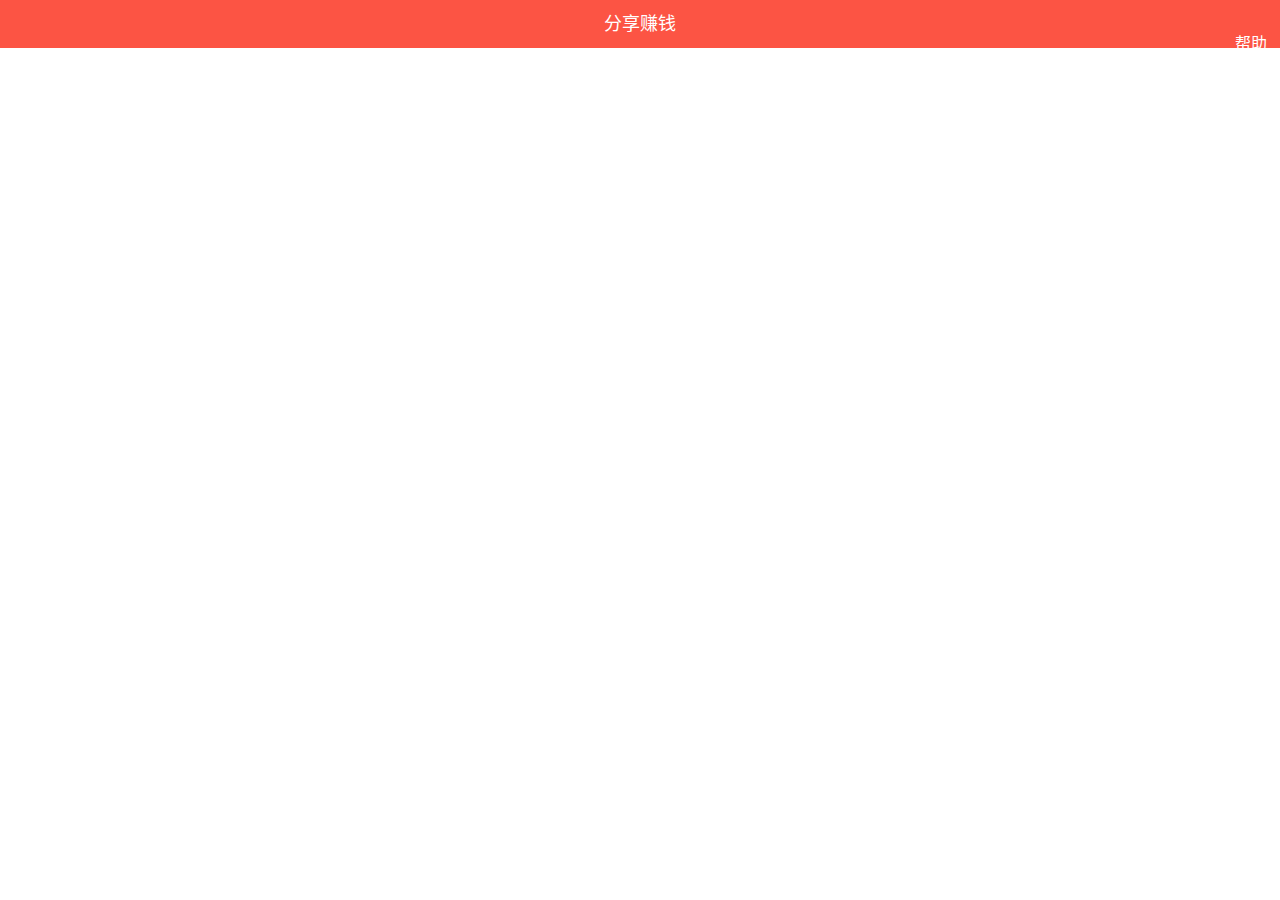
<file: html/home.html>
<!DOCTYPE HTML>
<html lang="zh-cn">
<head>
    <meta charset="utf-8">
    <meta name="viewport" content="maximum-scale=1.0, minimum-scale=1.0, user-scalable=0, initial-scale=1.0, width=device-width" />
    <meta name="format-detection" content="telephone=no, email=no, date=no, address=no">
    <title>Hello APP</title>
    <link rel="stylesheet" type="text/css" href="../css/api.css" />
    <link rel="stylesheet" type="text/css" href="../css/common.css" />
</head>
<body>
    <header class="header">
        <div class="home nav active"><div class="center">分享赚钱</div><div class="right">帮助</div></div>
    </header>
</body>

<script type="text/javascript" src="../script/api.js"></script>
<script type="text/javascript" src="../script/common.js"></script>
<script type="text/javascript">
    var count = 15, index = 0, dataSource = [], initStatus = false;
    apiready = function() {
        wxui.fixStatusBarAndTabBar();
        //1.获取数据
        //2.渲染小程序页面
        getListData();
    }

    function getListData() {
        var dataArr = createTestData(index, count);
        if (dataArr && dataArr.length) {
            dataSource = dataSource.concat(dataArr);
            index = dataSource.length;
            if (!initStatus) {
                wxui.list('sharelist', { dataSource: dataSource }, function(ret, err) {
                    if (!err && ret) {
                        initStatus = true;
                        if ('pullDown' == ret.type) { // 下拉刷新
                            fnListRefresh();
                        } else if ('pullUp' == ret.type) { // 上拉加载
                            fnListAddMore();
                        } else if ('cellClick' == ret.type) { // 单元格点击事件
                            wxui.alert({
                                title: 'APICloud温馨提示',
                                msg: '列表单元' + ret.index + '被点击了'
                            });
                        }
                    } else {
                        console.log('UITemplate.openView => err:' + JSON.stringify(err));
                    }
                });
            } else {
                wxui.setData({
                    name: 'sharelist',
                    data: {
                        dataSource: dataSource
                    }
                });
            }
        } else {
            //无数据处理，根据是刷新还是加载进行响应处理
            console.log('请求无数据')
        }
    }

    // 刷新列表数据 （下拉刷新）
    function fnListRefresh() {
        dataSource = [];
        index = 0;
        getListData();
    }

    // 列表加载新数据（上拉加载）
    function fnListAddMore() {
        getListData();
    }

    //模拟测试数据
    function createTestData(pIndex, pCount) {
        var dataArr = [];
        for (var i = pIndex; i < pIndex + pCount; i++) {
            var num = i % 4 + 1;
            var tObj = {
                title: 'APICloud开发者大会，各路菁英齐聚，共讨AI时代的技术革新',
                type: '技术前沿',
                date: '2018-01-05',
                imgSrc: '../../../res/list_icon_' + num + '@3x.png',
                index: i
            };
            dataArr.push(tObj);
        }
        return dataArr;
    }
</script>

</html>
</file>
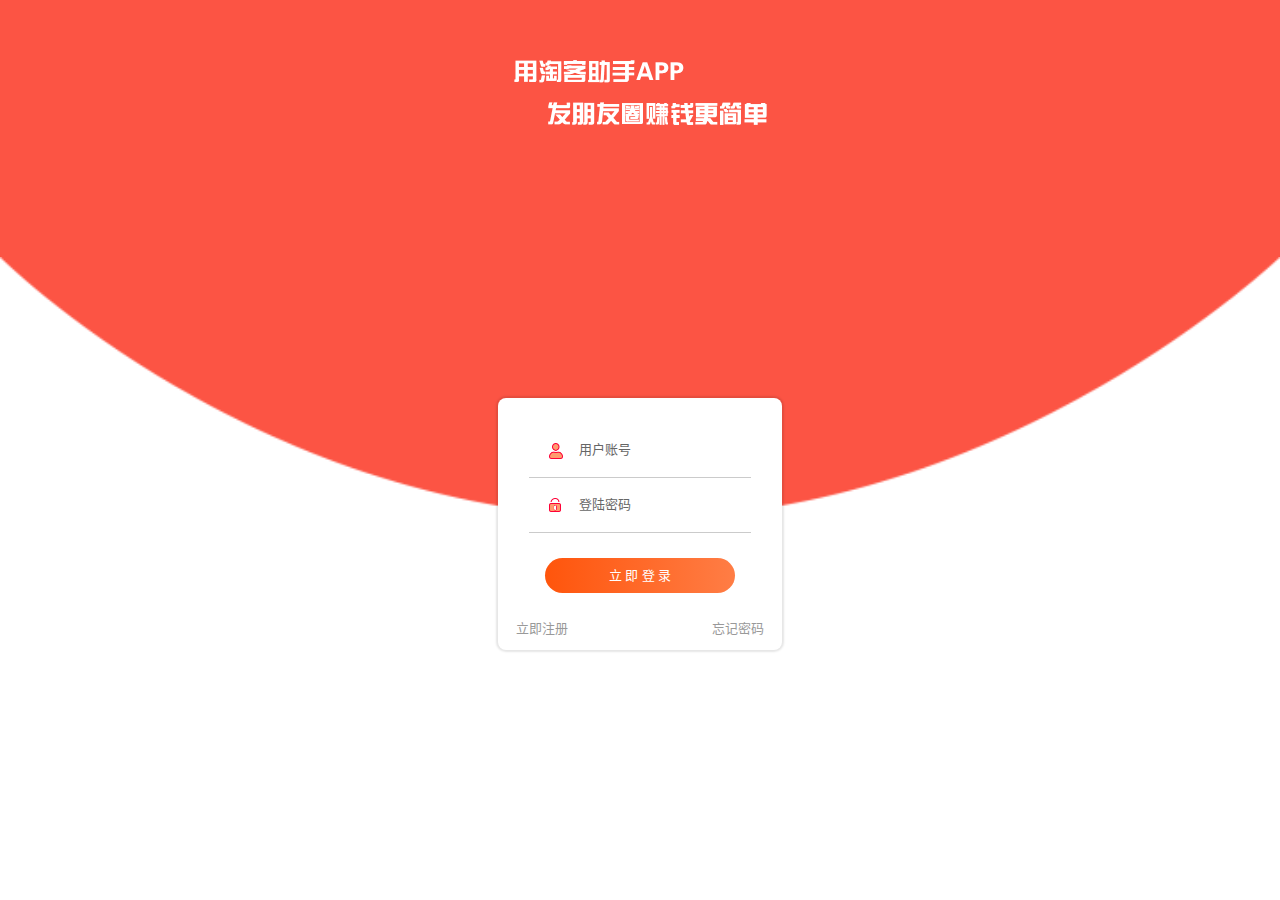
<file: html/login.html>
<!DOCTYPE HTML>
<html lang="zh-cn">
<head>
    <meta charset="utf-8">
    <meta name="viewport" content="maximum-scale=1.0, minimum-scale=1.0, user-scalable=0, initial-scale=1.0, width=device-width" />
    <meta name="format-detection" content="telephone=no, email=no, date=no, address=no">
    <title>login</title>
    <link rel="stylesheet" type="text/css" href="../css/api.css" />
    <link rel="stylesheet" type="text/css" href="../css/common.css" />
</head>
<body class="login">
    <header class="login-header">
        <div class="login-title">
            <img src="../image/image_slogn.png" alt="">
        </div>
    </header>
    <div class="login-bg">
        <img src="../image/image_bg.png" alt="">
    </div>
    <div class="login-box">
        <div class="login-form">
            <form>
                <div class="login-item username"><input type="text" placeholder="用户账号" id="username"></div>
        		<div class="login-item password"><input type="password" placeholder="登陆密码" id="password"></div>
                <div class="login-button"><div class="submit" tapmode onclick="fnLogin()">立 即 登 录</div></div>
            </form>
            <div class="login-orther">
                <span tapmode onclick="fnRegister()">立即注册</span>
                <span tapmode onclick="fnForgetPassword()">忘记密码</span>
            </div>
        </div>
    </div>
</body>
<script type="text/javascript" src="../script/api.js"></script>
<script type="text/javascript">
    apiready = function() {
        var header = $api.dom('header');
        var headerH = $api.fixStatusBar(header);
    };

    function fnLogin() {
        var username = $api.byId('username').value,
            password = $api.byId('password').value;
        console.log('username', username);
        console.log('password', password);
        // $api.post('http://www.taokezhushou.com/login',{mobile:username,password:password},function(result){
        //     console.log('result'+result)
        // })
    }

    function fnRegister() {
        api.openWin({
            name: 'register',
            url: './register.html'
        });
    }

    function fnForgetPassword() {

    }
</script>
</html>
</file>
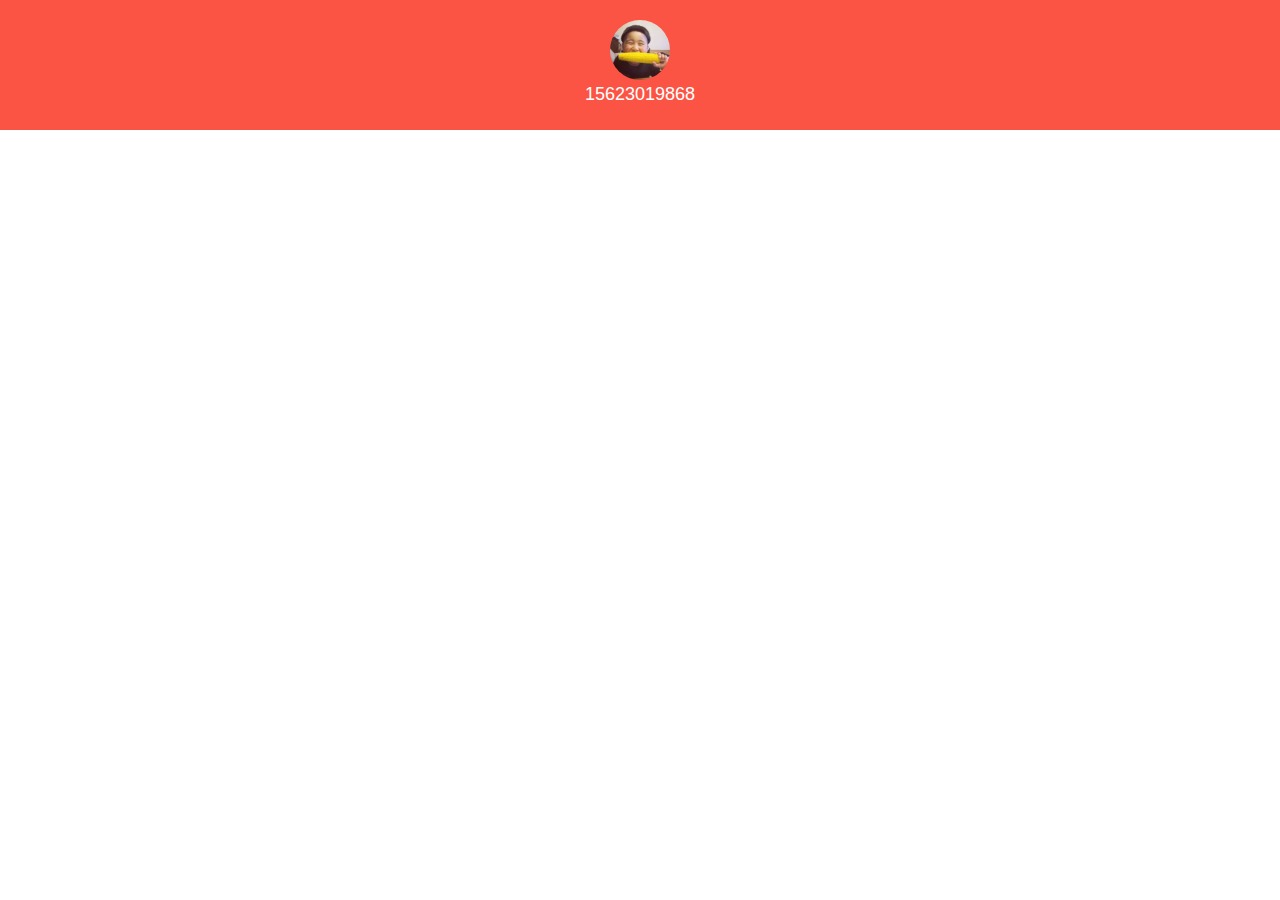
<file: html/myinfo.html>
<!DOCTYPE HTML>
<html lang="zh-cn">
<head>
    <meta charset="utf-8">
    <meta name="viewport" content="maximum-scale=1.0, minimum-scale=1.0, user-scalable=0, initial-scale=1.0, width=device-width" />
    <meta name="format-detection" content="telephone=no, email=no, date=no, address=no">
    <title>Hello APP</title>
    <link rel="stylesheet" type="text/css" href="../css/api.css" />
    <link rel="stylesheet" type="text/css" href="../css/common.css" />
</head>
<body>
    <header class="header">
        <div class="my nav active">
            <div class="info">
                <img src="../res/pic.jpg" alt="" />
                <p>15623019868</p>
            </div>
        </div>
    </header>
</body>
<script type="text/javascript" src="../script/api.js"></script>
<script type="text/javascript" src="../script/common.js"></script>
<script type="text/javascript">
    apiready = function() {
        wxui.fixStatusBarAndTabBar();
        //1.获取用户数据

        wxui.list('myinfo', { dataSource: [1,2] }, function(ret, err){
            if(!err && ret){
                if(ret.type === 'switchChange'){
                    changePush(ret.status);
                }else if (ret.type === 'cellClick') {
                    switch (ret.name) {
                        case 'channel':
                            fnOpenChannel();
                            break;
                        case 'auth':
                            fnOpenAuth();
                            break;
                        case 'cache':
                            clearCache();
                            break;
                        case 'about':
                            fnOpenAbout();
                            break;
                    }
                }
            }else{
                console.log('myinfo: Error', JSON.stringify(err));
            }
        });



    };

    //打开推广渠道
    function fnOpenChannel() {
        api.openWin({
            name: 'pidlist',
            url: './pidlist.html'
        });
    }

    //打开授权管理
    function fnOpenAuth() {}

    //清除缓存
    function clearCache() {
        wxui.confirm({
            title: {content: '清除缓存'},
            msg: {content: '淘客助手提示您：是否清楚缓存？'}
        }, function(ret, err){
            if(!err && ret){
                wxui.closeView('confirm');
                if(ret.status){
                    api.clearCache(function() {
                        $api.toast('清除成功！', 800);
                    });
                }
            }
        });
    }

    //关于我们
    function fnOpenAbout() {}

    //推送设置
    function changePush(status) {
        console.log(!!status ? '开' : '关');
    }
</script>

</html>
</file>
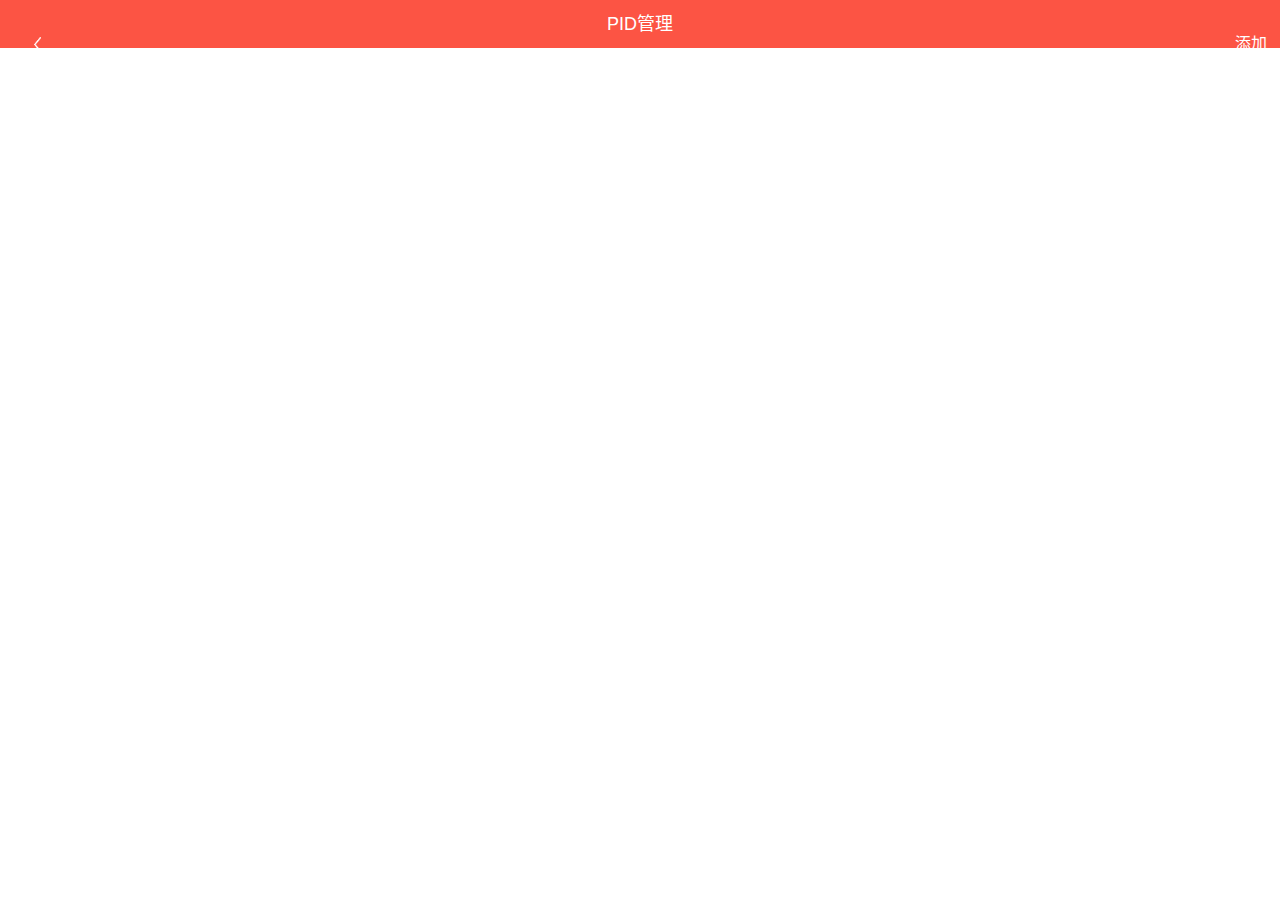
<file: html/pidlist.html>
<!DOCTYPE HTML>
<html lang="zh-cn">
<head>
    <meta charset="utf-8">
    <meta name="viewport" content="maximum-scale=1.0, minimum-scale=1.0, user-scalable=0, initial-scale=1.0, width=device-width" />
    <meta name="format-detection" content="telephone=no, email=no, date=no, address=no">
    <title>Hello APP</title>
    <link rel="stylesheet" type="text/css" href="../css/api.css" />
    <link rel="stylesheet" type="text/css" href="../css/common.css" />
</head>
<body class="pidlist">
    <header class="header">
        <div class="nav active">
            <div class="left" tapmode onclick="fnGoBack()"></div>
            <div class="center">PID管理</div>
            <div class="right">添加</div>
        </div>
    </header>
</body>
<script type="text/javascript" src="../script/api.js"></script>
<script type="text/javascript" src="../script/common.js"></script>
<script type="text/javascript">
    apiready = function() {
        wxui.fixStatusBarAndTabBar(0);

        wxui.list('pidlist', { dataSource: [1,2] }, function(ret, err){
            console.log('pidlist: Ret', JSON.stringify(ret));
            console.log('pidlist: Error', JSON.stringify(err));
        });

    }

    function fnGoBack() {
        api.closeWin();
    }
</script>
</html>
</file>
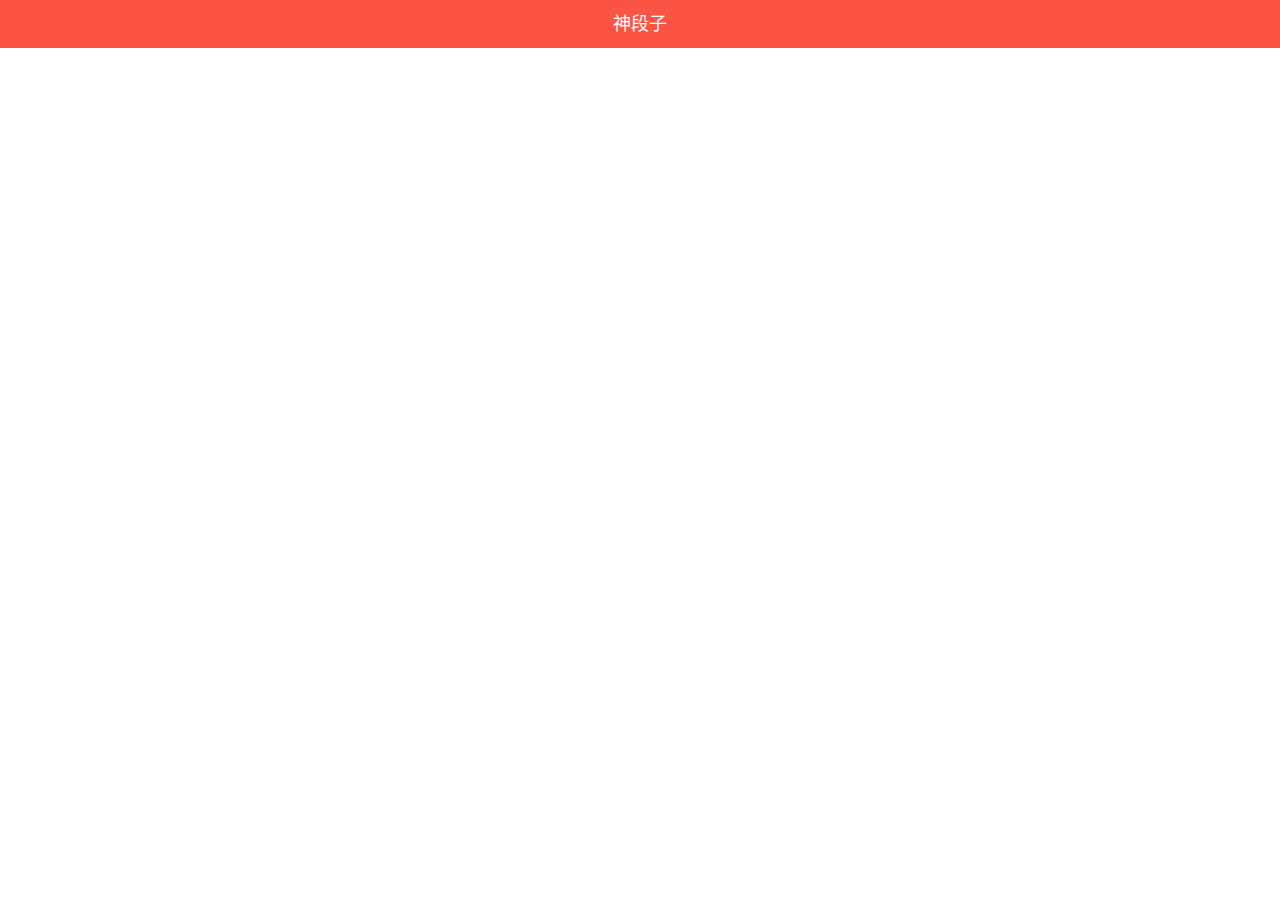
<file: html/punster.html>
<!DOCTYPE HTML>
<html lang="zh-cn">
<head>
    <meta charset="utf-8">
    <meta name="viewport" content="maximum-scale=1.0, minimum-scale=1.0, user-scalable=0, initial-scale=1.0, width=device-width" />
    <meta name="format-detection" content="telephone=no, email=no, date=no, address=no">
    <title>Hello APP</title>
    <link rel="stylesheet" type="text/css" href="../css/api.css" />
    <link rel="stylesheet" type="text/css" href="../css/common.css" />
</head>
<body>
    <header class="header">
        <div class="punster nav active"><div class="center">神段子</div></div>
    </header>
</body>

<script type="text/javascript" src="../script/api.js"></script>
<script type="text/javascript" src="../script/common.js"></script>
<script type="text/javascript">
    var count = 15, index = 0, dataSource = [], initStatus = false;
    apiready = function() {
        wxui.fixStatusBarAndTabBar();
        //1.获取数据
        //2.渲染小程序页面
        getListData();
    }

    function getListData() {
        var dataArr = createTestData(index, count);
        if (dataArr && dataArr.length) {
            dataSource = dataSource.concat(dataArr);
            index = dataSource.length;
            if (!initStatus) {
                wxui.list('punsterlist', { dataSource: dataSource }, function(ret, err) {
                    if (!err && ret) {
                        initStatus = true;
                        if ('pullDown' == ret.type) { // 下拉刷新
                            fnListRefresh();
                        } else if ('pullUp' == ret.type) { // 上拉加载
                            fnListAddMore();
                        } else if ('cellClick' == ret.type) { // 单元格点击事件
                            wxui.alert({
                                title: 'APICloud温馨提示',
                                msg: '列表单元' + ret.index + '被点击了'
                            });
                        }
                    } else {
                        console.log('UITemplate.openView => err:' + JSON.stringify(err));
                    }
                });
            } else {
                wxui.setData({
                    name: 'sharelist',
                    data: {
                        dataSource: dataSource
                    }
                });
            }
        } else {
            //无数据处理，根据是刷新还是加载进行响应处理
            console.log('请求无数据')
        }
    }

    // 刷新列表数据 （下拉刷新）
    function fnListRefresh() {
        dataSource = [];
        index = 0;
        getListData();
    }

    // 列表加载新数据（上拉加载）
    function fnListAddMore() {
        getListData();
    }

    //模拟测试数据
    function createTestData(pIndex, pCount) {
        var dataArr = [];
        for (var i = pIndex; i < pIndex + pCount; i++) {
            var num = i % 4 + 1;
            var tObj = {
                title: 'APICloud开发者大会，各路菁英齐聚，共讨AI时代的技术革新',
                type: '技术前沿',
                date: '2018-01-05',
                imgSrc: '../../../res/list_icon_' + num + '@3x.png',
                index: i
            };
            dataArr.push(tObj);
        }
        return dataArr;
    }
</script>

</html>
</file>
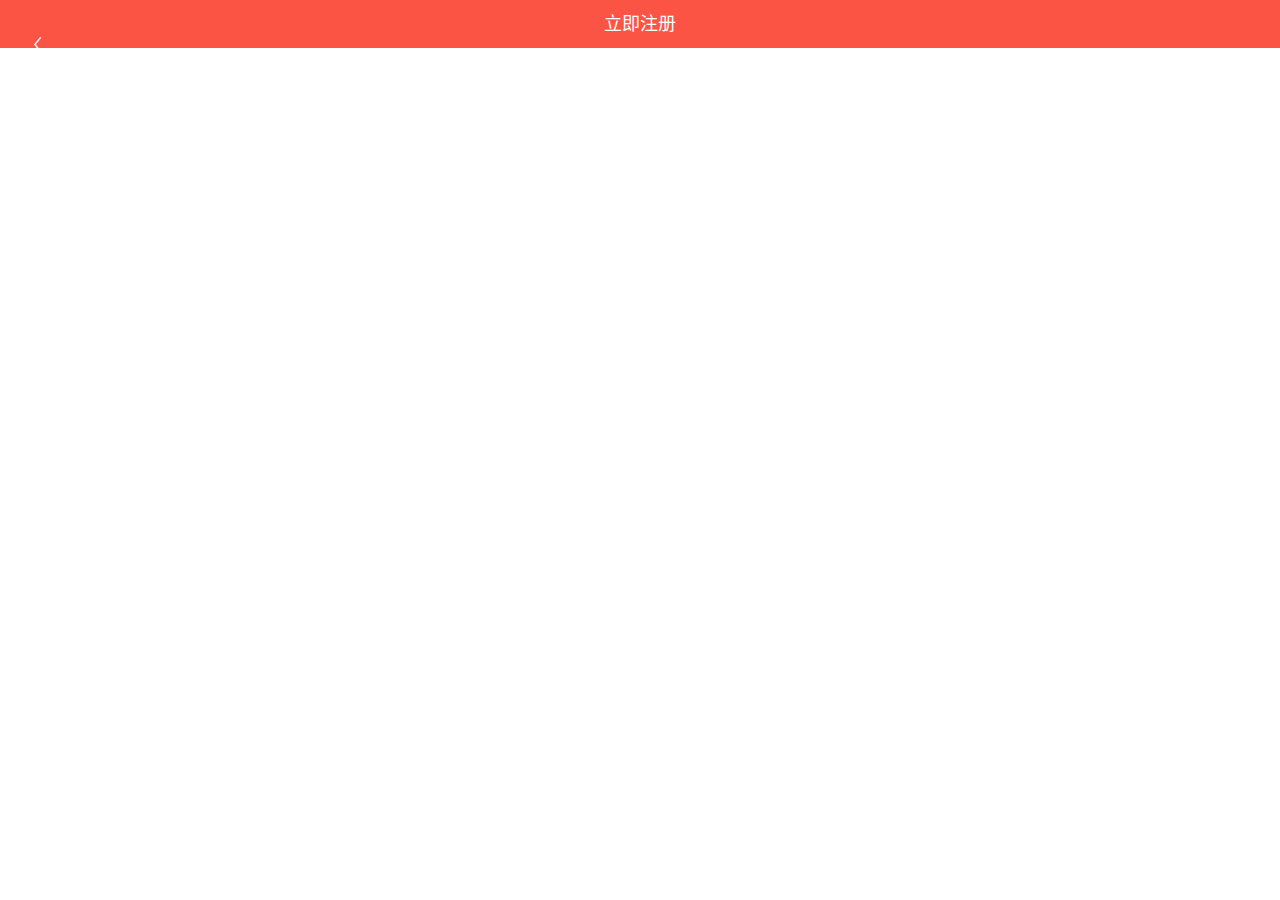
<file: html/register.html>
<!DOCTYPE HTML>
<html lang="zh-cn">
<head>
    <meta charset="utf-8">
    <meta name="viewport" content="maximum-scale=1.0, minimum-scale=1.0, user-scalable=0, initial-scale=1.0, width=device-width" />
    <meta name="format-detection" content="telephone=no, email=no, date=no, address=no">
    <title>register</title>
    <link rel="stylesheet" type="text/css" href="../css/api.css" />
    <link rel="stylesheet" type="text/css" href="../css/common.css" />
</head>
<body class="register">
    <header class="header">
        <div class="nav active"><div class="left" tapmode onclick="fnGoBack()"></div><div class="center">立即注册</div></div>
    </header>
</body>
<script type="text/javascript" src="../script/api.js"></script>
<script type="text/javascript">
    apiready = function() {
        var header = $api.dom('header');
        var headerH = $api.fixStatusBar(header);
    };

    function fnGoBack() {
        api.closeWin();
    }
</script>
</html>
</file>
<file: css/api.css>
html{
	font-family: sans-serif;
}
html,body,header,section,footer,div,ul,ol,li,img,a,span,em,del,legend,center,strong,var,fieldset,form,label,dl,dt,dd,cite,input,hr,time,mark,code,figcaption,figure,textarea,h1,h2,h3,h4,h5,h6,p{
	margin:0;
	border:0;
	padding:0;
	font-style:normal;
}
html,body {
	-webkit-touch-callout:none;
	-webkit-text-size-adjust:none;
	-webkit-tap-highlight-color:rgba(0, 0, 0, 0);
	-webkit-user-select:none;
	background-color: #fff;
}
nav,article,aside,details,main,header,footer,section,fieldset,figcaption,figure{
	display: block;
}
img,a,button,em,del,strong,var,label,cite,small,time,mark,code,textarea{
	display:inline-block;
}
header,section,footer {
	position:relative;
}
ol,ul{
	list-style:none;
}
input,button,textarea {
	border:0;
	margin:0;
	padding:0;
	font-size:1em;
	line-height:1em;
	/*-webkit-appearance:none;*/
	background-color:rgba(0, 0, 0, 0);
}
span{
	display:inline-block;
}
a:active, a:hover {
  outline: 0;
}
a, a:visited{
	text-decoration:none;
}

label, .wordWrap{
    word-wrap: break-word;
    word-break: break-all;
}
table {
  border-collapse: collapse;
  border-spacing: 0;
}
td,th {
  padding: 0;
}
.clearfix:after{
	content: ' ';
	display: block;
	clear: both;
	visibility:hidden;
	line-height: 0;
	height:0;
}
.loading_more{
	display: block;
	height: 1.5em;
	width: 100%;
}
.loading_more:before {
	display: inline-block; vertical-align: text-bottom;
	content: ' '; height: 16px; width: 16px; margin-right: 6px;
	background: url(../image/loading_more.gif) no-repeat center;
	-webkit-background-size: contain;
	background-size: contain;
} 
.loading_more:after {
	content: '加载更多';	
}
</file>
<file: css/common.css>
html, body {
    height: 100%;
    display: flex;
    display: -webkit-flex;
    display: -webkit-box;
    flex-flow: column;
    -webkit-flex-flow: column;
    -webkit-box-orient: vertical;
}

.header {
    position: relative;
    width: 100%;
    background-color: #fc5444;
    /*background-color: rgba(100,0,100,0.5);*/
}

.header .nav{
    display: none;
}

.header .nav.active{
    display: block;
}

.nav .left {
    position: absolute;
    left: 13px;
    top: 20px;
    width: 48px;
    height: 48px;
    background-image: url(../image/icon_back.png);
    background-size: 6.5px 14.5px;
    background-position: center center;
    background-repeat: no-repeat;
    z-index: 1;
}

.nav .center {
    line-height: 48px;
    height: 48px;
    position: relative;
    text-align: center;
    font-size: 18px;
    color: #fff;
}

.nav .right {
    position: absolute;
    right: 13px;
    top: 20px;
    line-height: 48px;
    height:48px;
    font-size: 16px;
    color: #fff;
    z-index: 1;
}

.nav .info {
    text-align: center;
    height: 130px;
}

.nav .info img {
    width: 60px;
    height: 60px;
    background-color: #fff;
    border-radius: 50%;
    margin-top: 20px;
}

.nav .info p {
    font-size: 18px;
    color: #fff;
}




.login{
    background-color: #fff;
}

.login .login-header{
    background-color: #fc5444;
    height:257px;
}

.login .login-header .login-title{
    width: 253px;
    margin:0 auto;
    margin-top: 60px;
}

.login img{
    width: 100%;
    display: block;
    outline: 0;
    border: 0;
}

.login .login-bg{
    width:100%;
}

.login-box{
    width: 284px;
    /*height: 250px;*/
    border-radius: 8px;
    box-shadow: 0 0 2px 2px rgba(0,0,0,0.1);
    margin:-120px auto 0;
    position: relative;
    background-color: #fff;
}

.login-form form{
    width: 222px;
    margin: 25px auto;
}

.login-form .login-item{
    border-bottom: 1px solid #cbcbcb;
    padding: 14px 0;

}

.login-form .username{
    background-image: url(../image/icon_account.png);
    background-size: 14px 15.5px;
    background-position: 20px center;
    background-repeat: no-repeat;
}

.login-form .password{
    background-image: url(../image/icon_keyword.png);
    background-size: 11.5px 14px;
    background-position: 20px center;
    background-repeat: no-repeat;
}

.login-form .login-item input{
    height: 26px;
    line-height: 28px;
    font-size: 13px;
    color: #666666;
    padding:0;
    margin-left: 50px;
    border: 0;
    outline: 0;
}

.login-form .login-item input::-webkit-input-placeholder{
    color: #666666;
    font-size: 13px;
}

.login-form .login-button{
    width:190px;
    margin: 25px auto;
}

.login-form .login-button .submit{
    width: 190px;
    height: 35px;
    background: linear-gradient(to right, #ff550c , #ff7d45);
    border-radius: 17.5px;
    text-align: center;
    line-height: 35px;
    font-size: 13px;
    color: #fff;
}

.login-form .login-orther{
    padding: 0 18px;
    display: flex;
    justify-content: space-between;
    margin-bottom: 13px;
}
.login-form .login-orther span{
    color: #999999;
    font-size: 13px;
}
</file>
